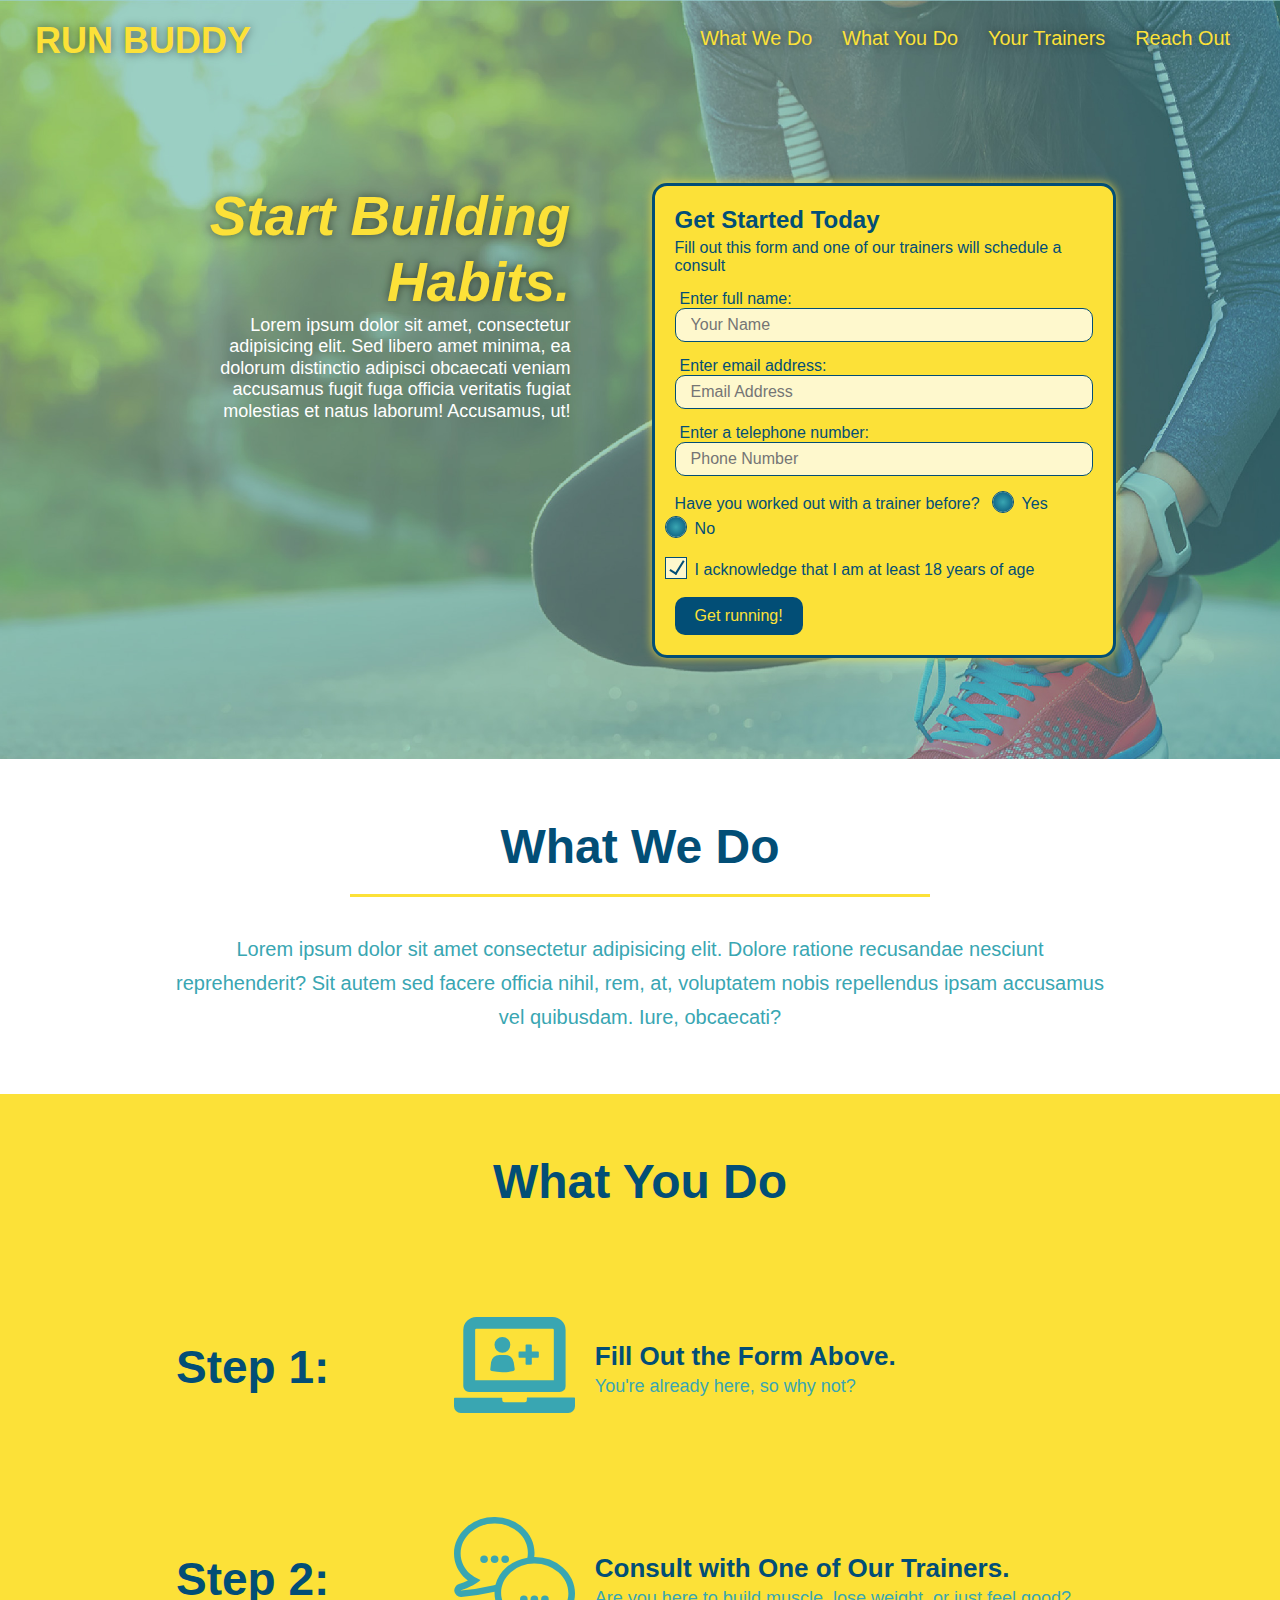
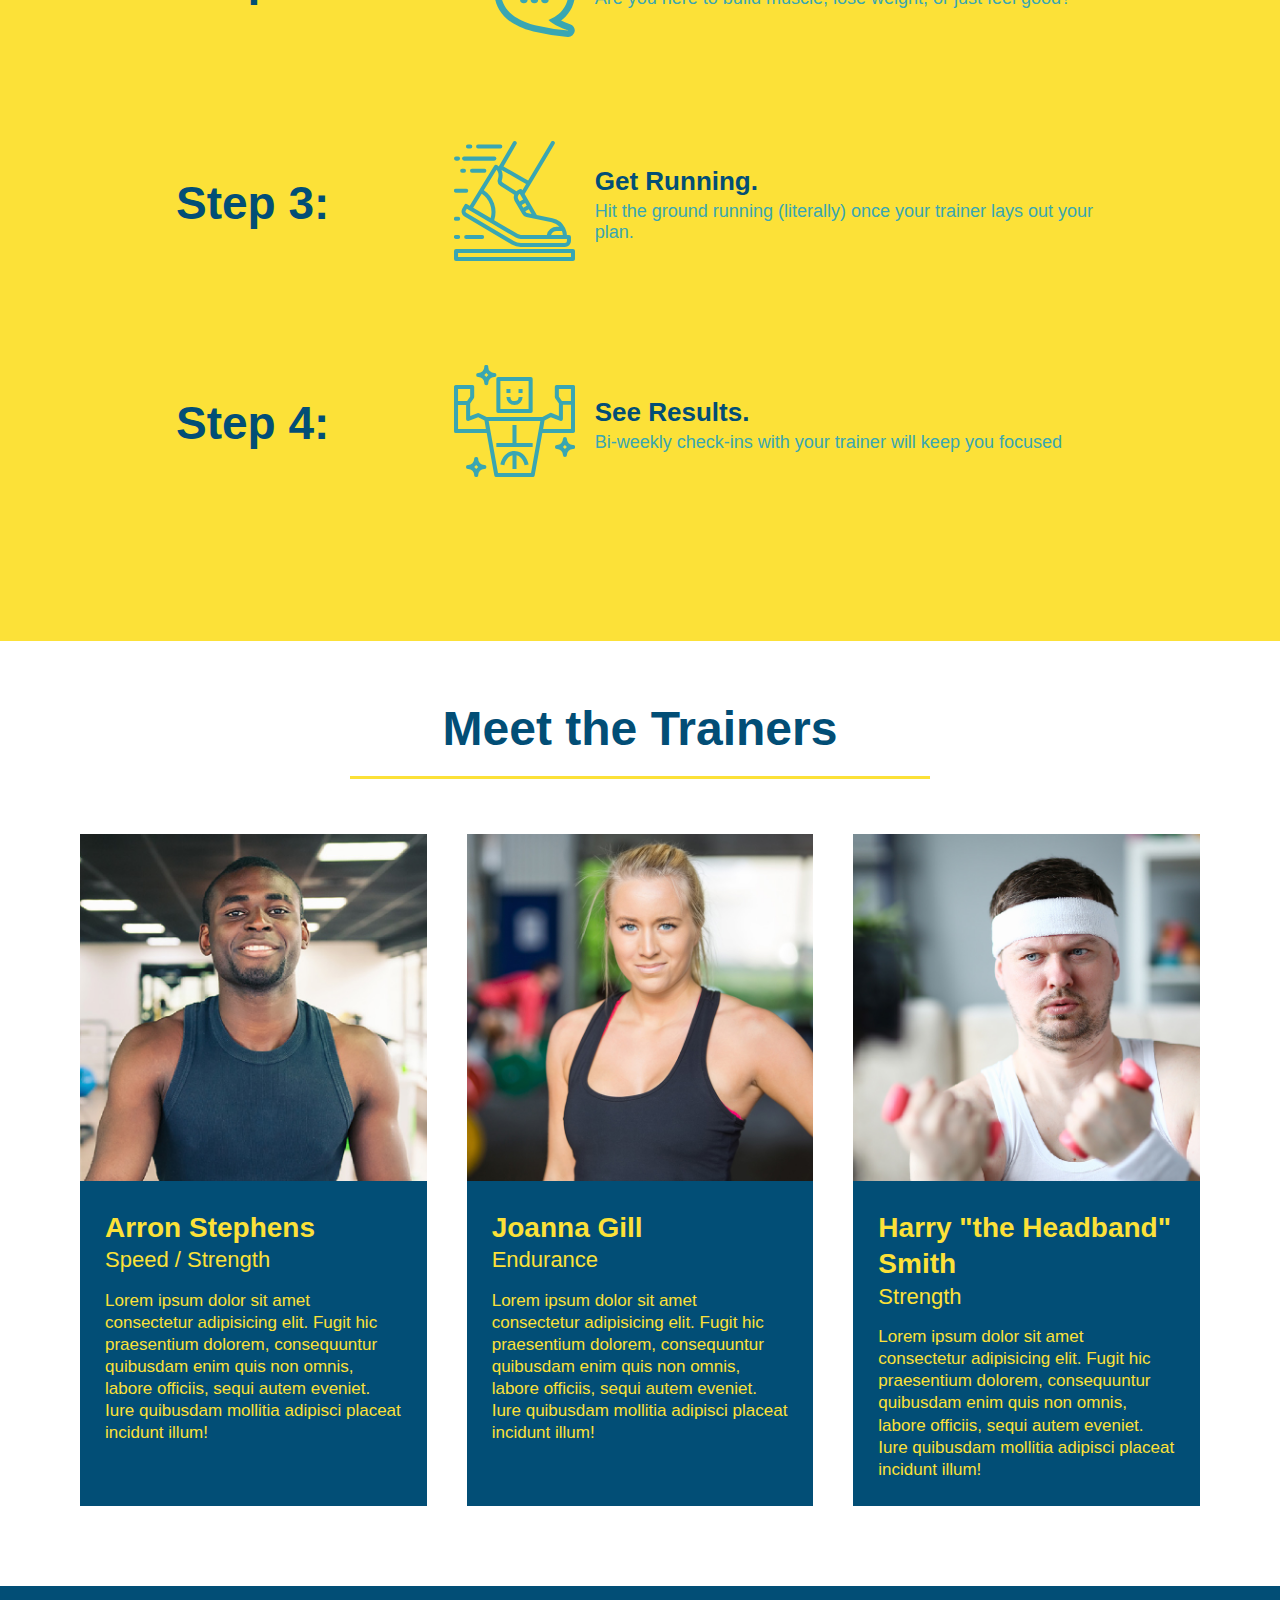
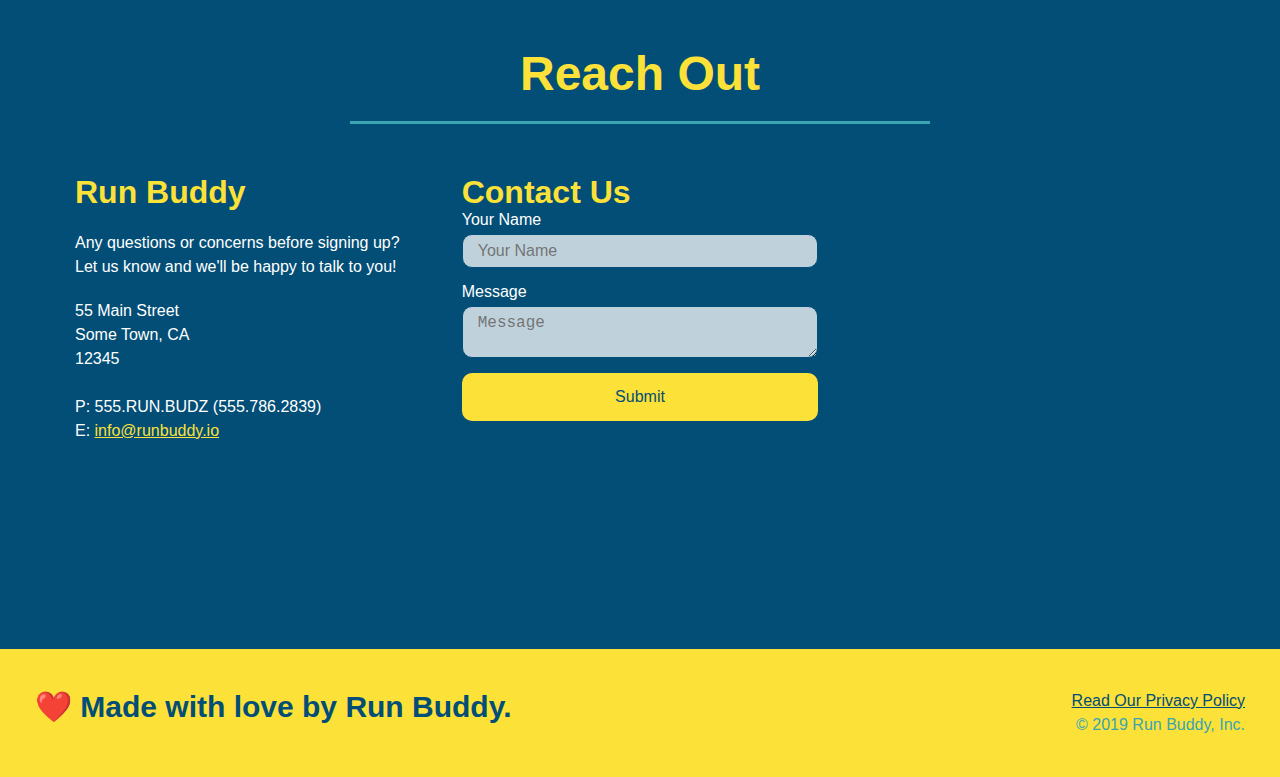
<file: index.html>
<!DOCTYPE html>
<html lang="en">
    <head>
        <meta name="viewport" content="width=device-width, initial-scale=1.0" />
        <meta charset="UTF-8" />
        <title>Run Buddy</title>
        <link rel="stylesheet" href="./assets/css/style.css" />
    </head>
    <body>
        <!-- navigation -->
        <header>
            <h1>
                <a href="/">RUN BUDDY</a>
            </h1>
            <nav>
                <!-- Unordered list element -->
                <ul>
                    <!-- List item element -->
                    <li>
                        <!-- Anchor element -->
                        <a href="./index.html#what-we-do">What We Do</a>
                    </li>
                    <li>
                        <a href="./index.html#what-you-do">What You Do</a>
                    </li>
                    <li>
                        <a href="./index.html#your-trainers">Your Trainers</a>
                    </li>
                    <li>
                        <a href="./index.html#reach-out">Reach Out</a>
                    </li>
                </ul>
            </nav>
        </header>

        <!-- hero/jumbotron -->
        <section class="hero">
            <div class="hero-cta">
                <h2>Start Building Habits.</h2>
                <p>Lorem ipsum dolor sit amet, consectetur adipisicing elit. Sed libero amet minima, ea dolorum distinctio adipisci obcaecati veniam accusamus fugit fuga officia veritatis fugiat molestias et natus laborum! Accusamus, ut!</p>
            </div>
            <div class="hero-form">
                <h3>Get Started Today</h3>
                <p>Fill out this form and one of our trainers will schedule a consult</p>
                
                <form>
                    <label for="name">Enter full name:</label>
                    <input class="form-input" type="text" placeholder="Your Name" name="name" id="name" />
                    
                    <label for="email">Enter email address:</label>
                    <input class="form-input" type="email" placeholder="Email Address" name="email" id="email" />
                   
                    <label for="phone">Enter a telephone number:</label>
                    <input class="form-input" type="tel" placeholder="Phone Number" name="phone" id="phone" />
                    
                    <p>
                        Have you worked out with a trainer before?
                        <span class="radio-wrapper">
                            <input type="radio" name="trainer-confirm" id="trainer-yes" />
                            <label for="trainer-yes">Yes</label>
                        </span>
                        <span class="radio-wrapper">
                            <input type="radio" name="trainer-confirm" id="trainer-no" />
                            <label for="trainer-no">No</label>
                        </span>
                    </p>
                    <p>
                        <span class="checkbox-wrapper">
                            <label for="checkbox">
                            I acknowledge that I am at least 18 years of age
                            </label>
                            <input type="checkbox" name="acknowledge" id="checkbox" />
                        </span>
                    </p>
                    <button type="submit">
                        Get running!
                    </button>
                </form>
            </div> 
        </section>
            

<!-- "what we do" section -->
        <section id="what-we-do" class="intro">
        <div class="flex-row">
            <h2 class="section-title primary-border">What We Do</h2>
        </div>
        <div class="flex-row">
            <p>
                Lorem ipsum dolor sit amet consectetur adipisicing elit. Dolore ratione recusandae nesciunt reprehenderit? Sit autem sed facere officia nihil, rem, at, voluptatem nobis repellendus ipsam accusamus vel quibusdam. Iure, obcaecati?
            </p>
        </div>
        </section>

<!-- "What you do" section -->
        <section id="what-you-do" class="steps">
        <div class="flex-row">
            <h2 class="section-title primary-border">What You Do</h2>
        </div>
    <!-- Step 1 -->
            <div>
                <div class="step">
                <h3>Step 1:</h3>
                <div class="step-info">
                    <div class="step-img">
                        <img src="./assets/images/step-1.svg" alt="" />
                    </div>
                    <div class="step-text">
                        <h4>Fill Out the Form Above.</h4>
                        <p>You're already here, so why not?</p>
                    </div>
                </div>
                </div>
            </div>
    <!-- Step 2 -->
            <div>
                <div class="step">
                    <h3>Step 2:</h3>
                    <div class="step-info">
                        <div class="step-img">
                            <img src="./assets/images/step-2.svg" alt="" />
                        </div>
                        <div class="step-text">         
                            <h4>Consult with One of Our Trainers.</h4>
                            <p>Are you here to build muscle, lose weight, or just feel good?</p>
                        </div>
                    </div>
                </div>
            </div>
    <!-- Step 3 -->
            <div>
                <div class="step">
                    <h3>Step 3:</h3>
                    <div class="step-info">
                        <div class="step-img">
                            <img src="./assets/images/step-3.svg" alt="" />
                        </div>
                        <div class="step-text">
                            <h4>Get Running.</h4>
                            <p>Hit the ground running (literally) once your trainer lays out your plan.</p>
                        </div>
                    </div>
                </div>
             </div>
    <!-- Step 4 -->          
            <div>
                <div class="step">
                    <h3>Step 4:</h3>
                    <div class="step-info">
                        <div class="step-img">
                            <img src="./assets/images/step-4.svg" alt="" />
                        </div>
                        <div class="step-text">
                            <h4>See Results.</h4>
                            <p>Bi-weekly check-ins with your trainer will keep you focused</p>
                        </div>
                    </div>
                </div>
            </div>
        </section>

<!-- "meet the trainers" section -->
        <section id="your-trainers">
        <div class="flex-row">
            <h2 class="section-title primary-border">Meet the Trainers</h2>
        </div>
        <div class="trainers">
        <!-- Trainer 1 -->
            <article class="trainer">
                <img src="./assets/images/trainer-1.jpg" alt="Arron Stephens in his workout clothes, ready to pump iron" />
                <div class="trainer-bio">
                    <h3 class="trainer-name">Arron Stephens</h3>
                    <h4 class="trainer-role">Speed / Strength</h4>
                    <p>
                        Lorem ipsum dolor sit amet consectetur adipisicing elit. Fugit hic praesentium dolorem, consequuntur quibusdam enim quis non omnis, labore officiis, sequi autem eveniet. Iure quibusdam mollitia adipisci placeat incidunt illum!
                    </p>
                </div>
            </article>
        <!-- Trainer 2 -->
            <article class="trainer">
                <img src="./assets/images/trainer-2.jpg" alt="Joanna Gill cooling off after a workout" />
                <div class="trainer-bio">
                    <h3 class="trainer-name">Joanna Gill</h3>
                    <h4 class="trainer-role">Endurance</h4>
                    <p>
                        Lorem ipsum dolor sit amet consectetur adipisicing elit. Fugit hic praesentium dolorem, consequuntur quibusdam enim quis non omnis, labore officiis, sequi autem eveniet. Iure quibusdam mollitia adipisci placeat incidunt illum!
                    </p>
                </div>
            </article>
        <!-- Trainer 3 -->
            <article class="trainer">
                <img src="./assets/images/trainer-3.jpg" alt="Harry Smith wearing a headband and lifting comically small pink weights" />
                <div class="trainer-bio">
                    <h3 class="trainer-name">Harry "the Headband" Smith</h3>
                    <h4 class="trainer-role">Strength</h4>
                    <p>
                        Lorem ipsum dolor sit amet consectetur adipisicing elit. Fugit hic praesentium dolorem, consequuntur quibusdam enim quis non omnis, labore officiis, sequi autem eveniet. Iure quibusdam mollitia adipisci placeat incidunt illum!
                    </p>
                </div>
            </article>
        </div>
        </section>
<!-- Reach Out Section -->
        <section id="reach-out" class="contact">
        <div class="flex-row">
            <h2 class="section-title secondary-border">Reach Out</h2>
        </div>
        <div class="contact-info">
            <div>
                <h3>Run Buddy</h3>
                    <p>Any questions or concerns before signing up?
                    <br />
                    Let us know and we'll be happy to talk to you! <br />
                    </p>
                <address>
                    55 Main Street <br />
                    Some Town, CA <br />
                    12345 <br /><br />
                    P: 555.RUN.BUDZ (555.786.2839)<br />
                    E: <a href="mailto:infor@runbuddy.io">info@runbuddy.io</a>
                </address>
            </div>
            <div class="contact-form">
                <h3>Contact Us</h3>
                <form>
                    <label for="contact-name">Your Name</label>
                    <input type="text" id="contact-name" placeholder="Your Name" />

                    <label for="contact-message">Message</label>
                    <textarea id="contact-message" placeholder="Message"></textarea>

                    <button type="submit">Submit</button>
                </form>
            </div>
    
            <iframe src="https://www.google.com/maps/embed?pb=!1m14!1m12!1m3!1d25781.170027688255!2d-86.7237888!3d36.126475049999996!2m3!1f0!2f0!3f0!3m2!1i1024!2i768!4f13.1!5e0!3m2!1sen!2sus!4v1618589484474!5m2!1sen!2sus"
                width="400" height="400" style="border:0;" allowfullscreen="" loading="lazy">
            </iframe>   
            
        </div>
        </section>

        <!-- footer -->
        <footer>
            <h2>❤️ Made with love by Run Buddy.</h2>
            <div>
                <a href="./privacy-policy.html">Read Our Privacy Policy</a><br/>
                &copy; 2019 Run Buddy, Inc.
            </div>
        </footer>
    </body>
</html>
</file>
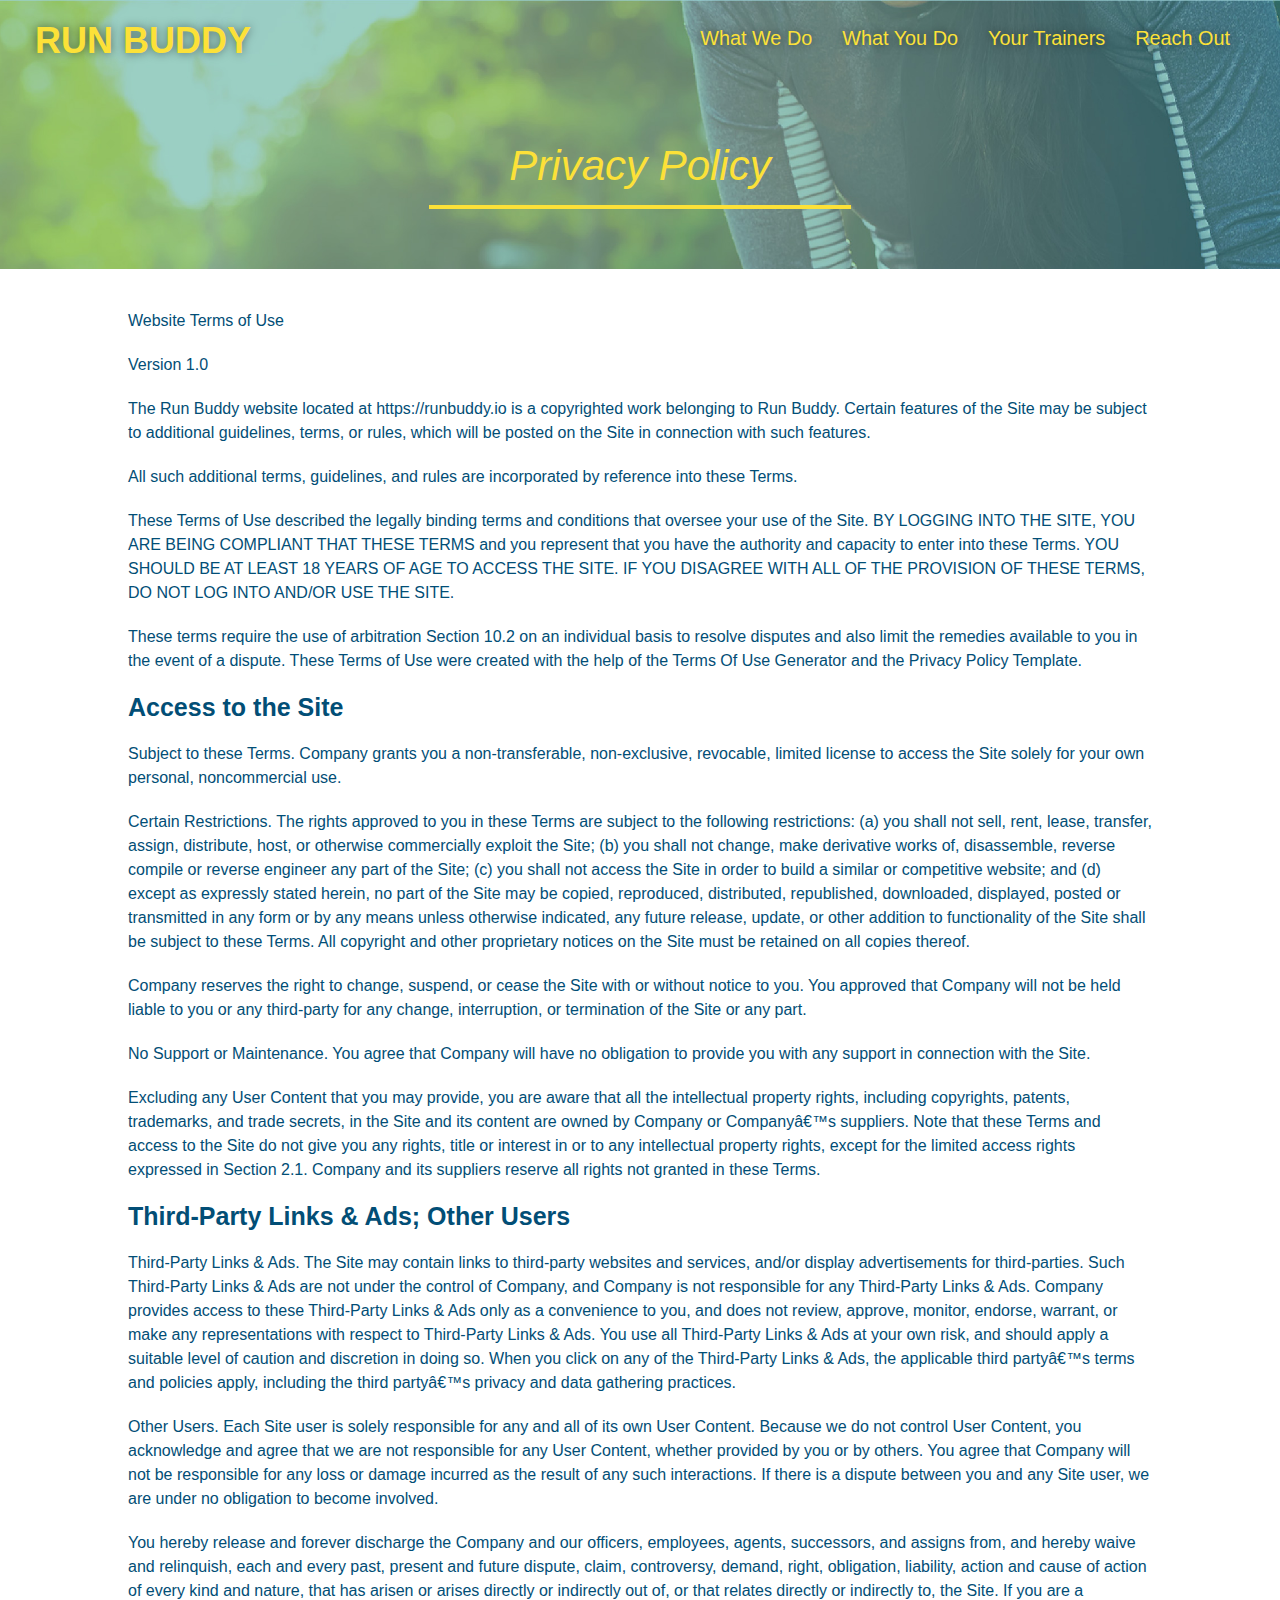
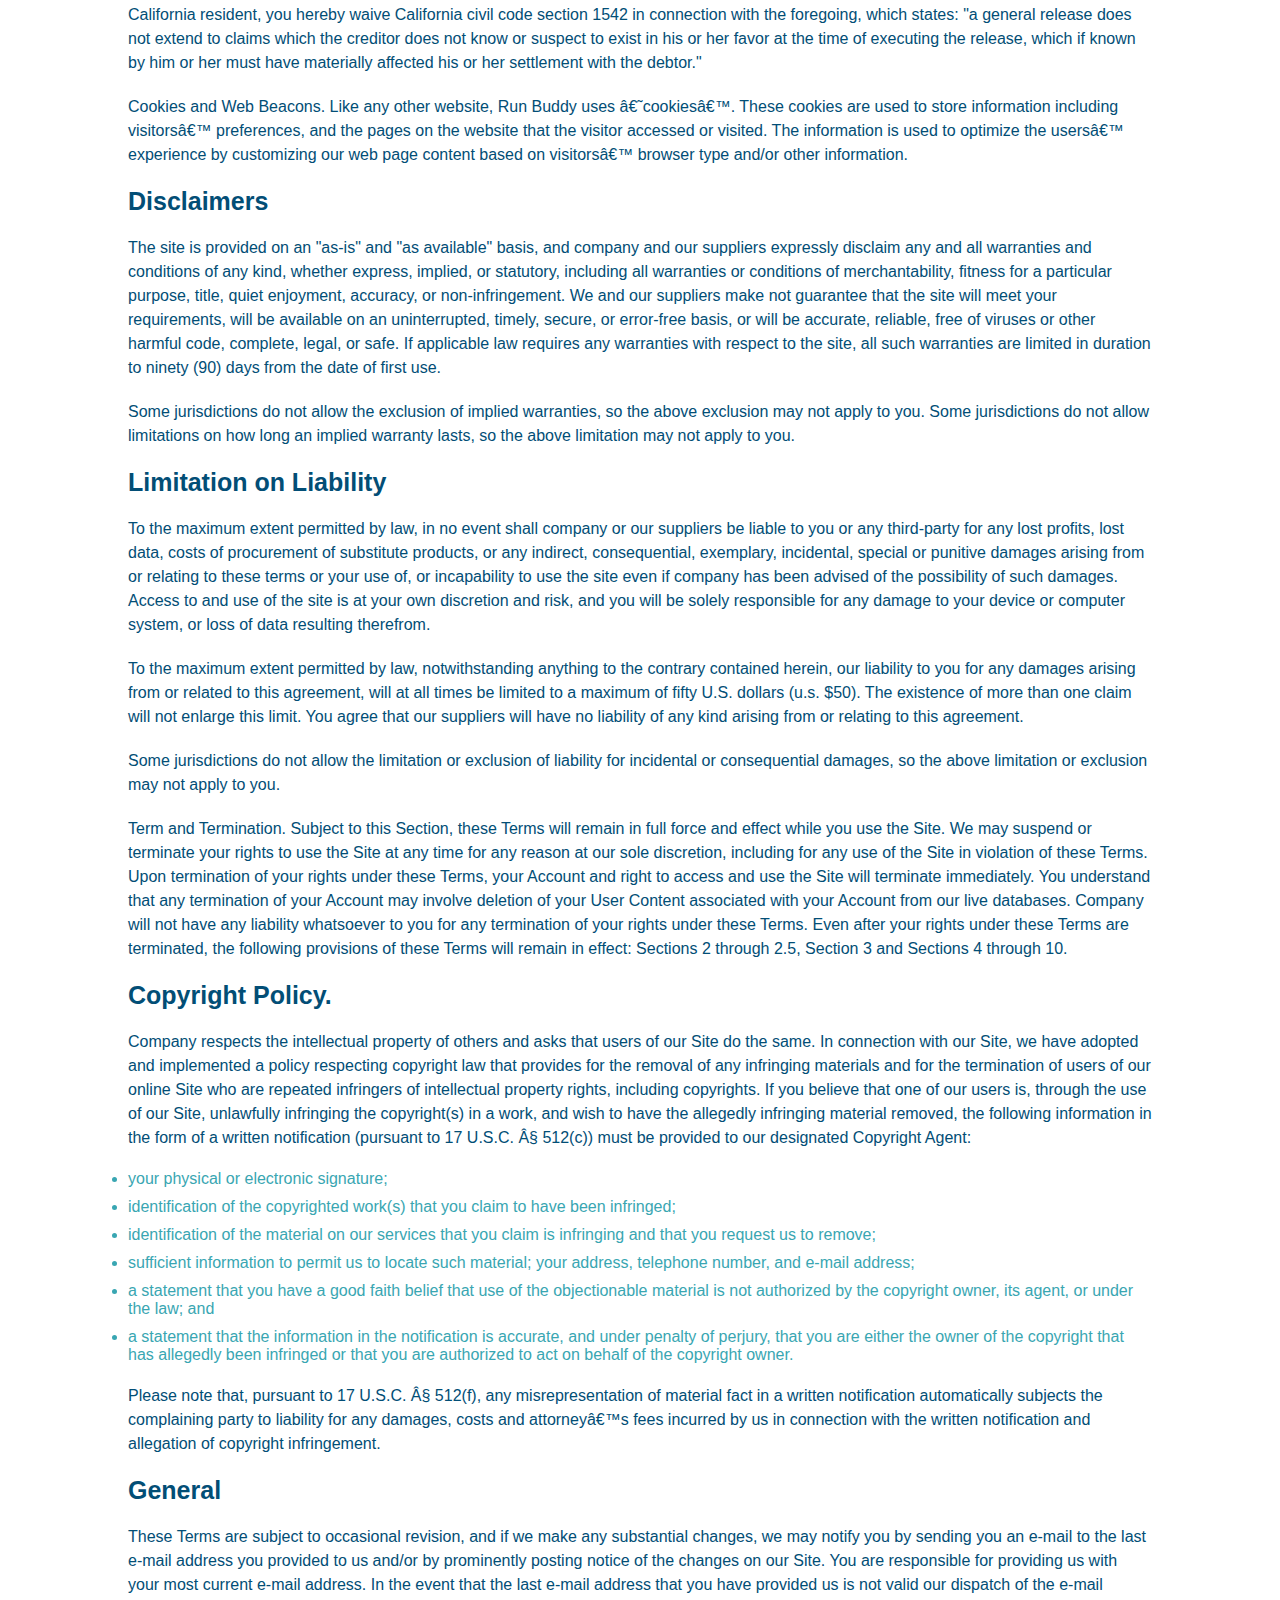
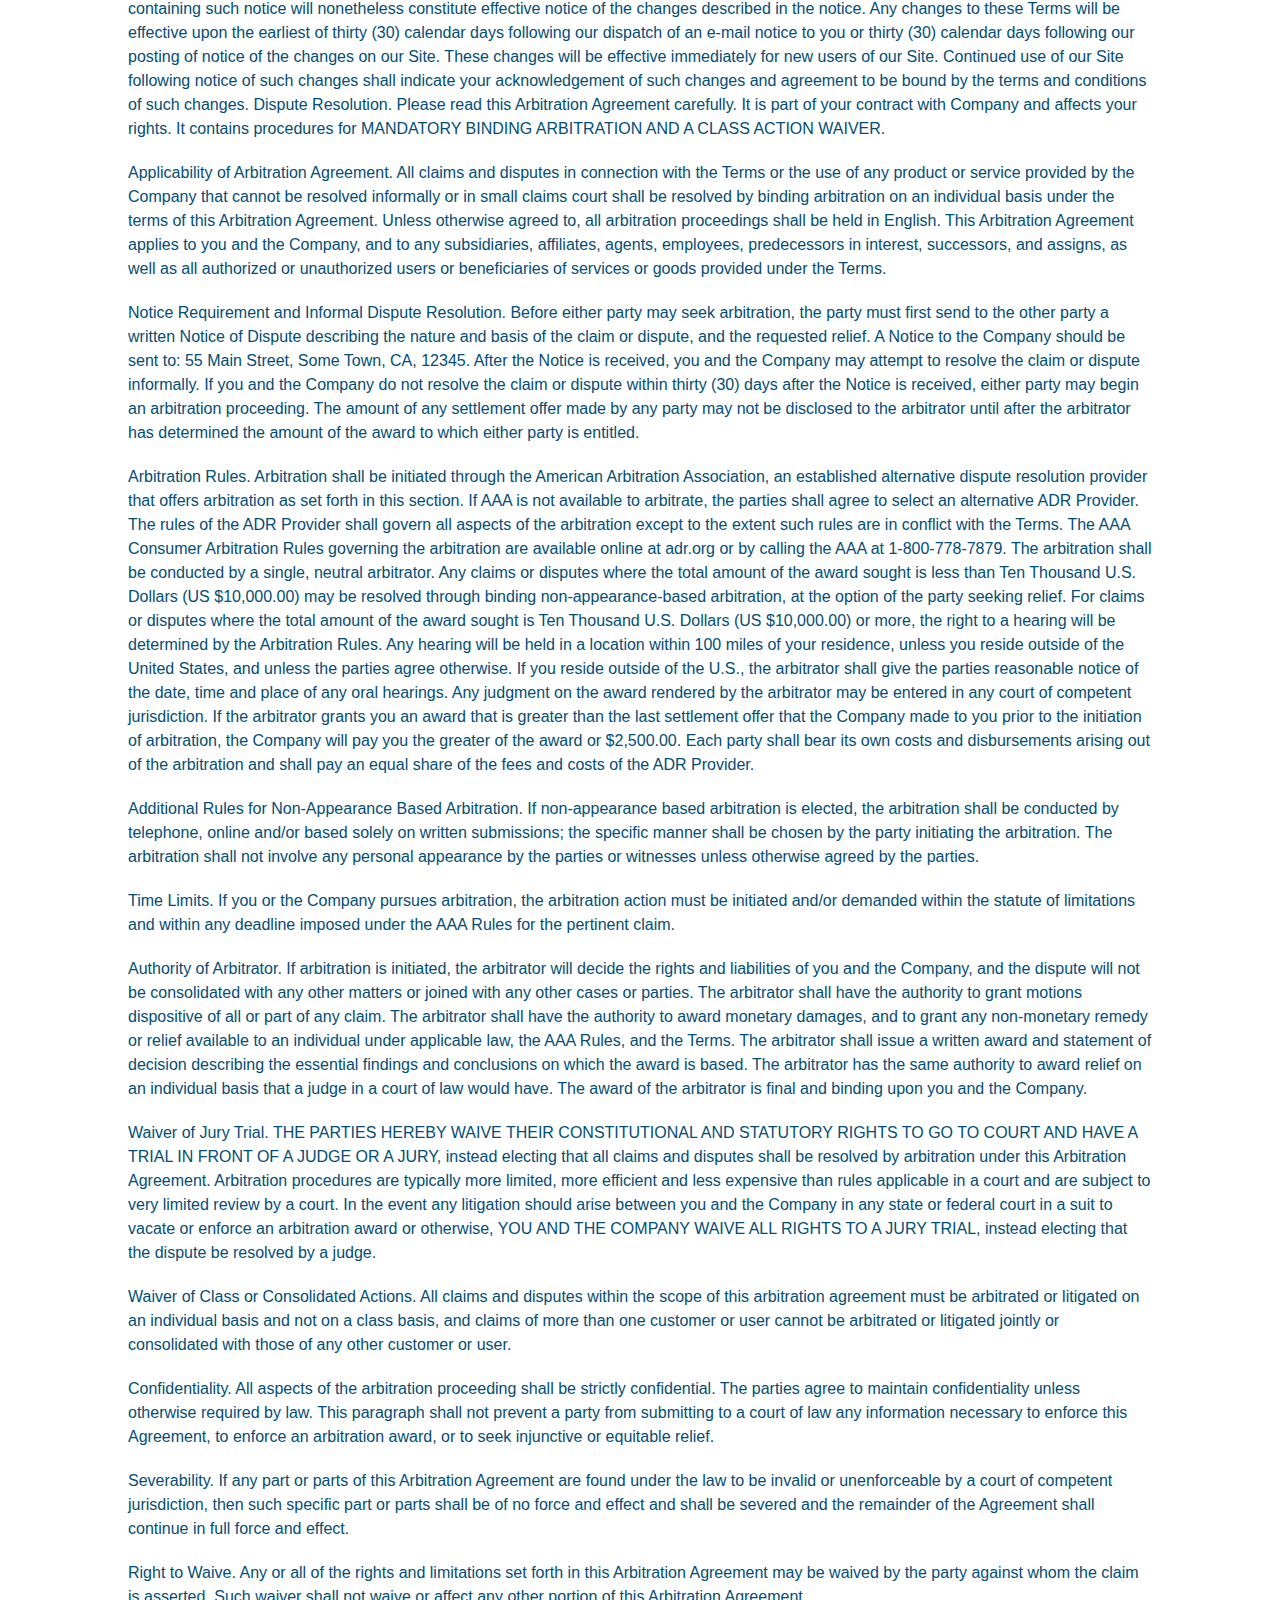
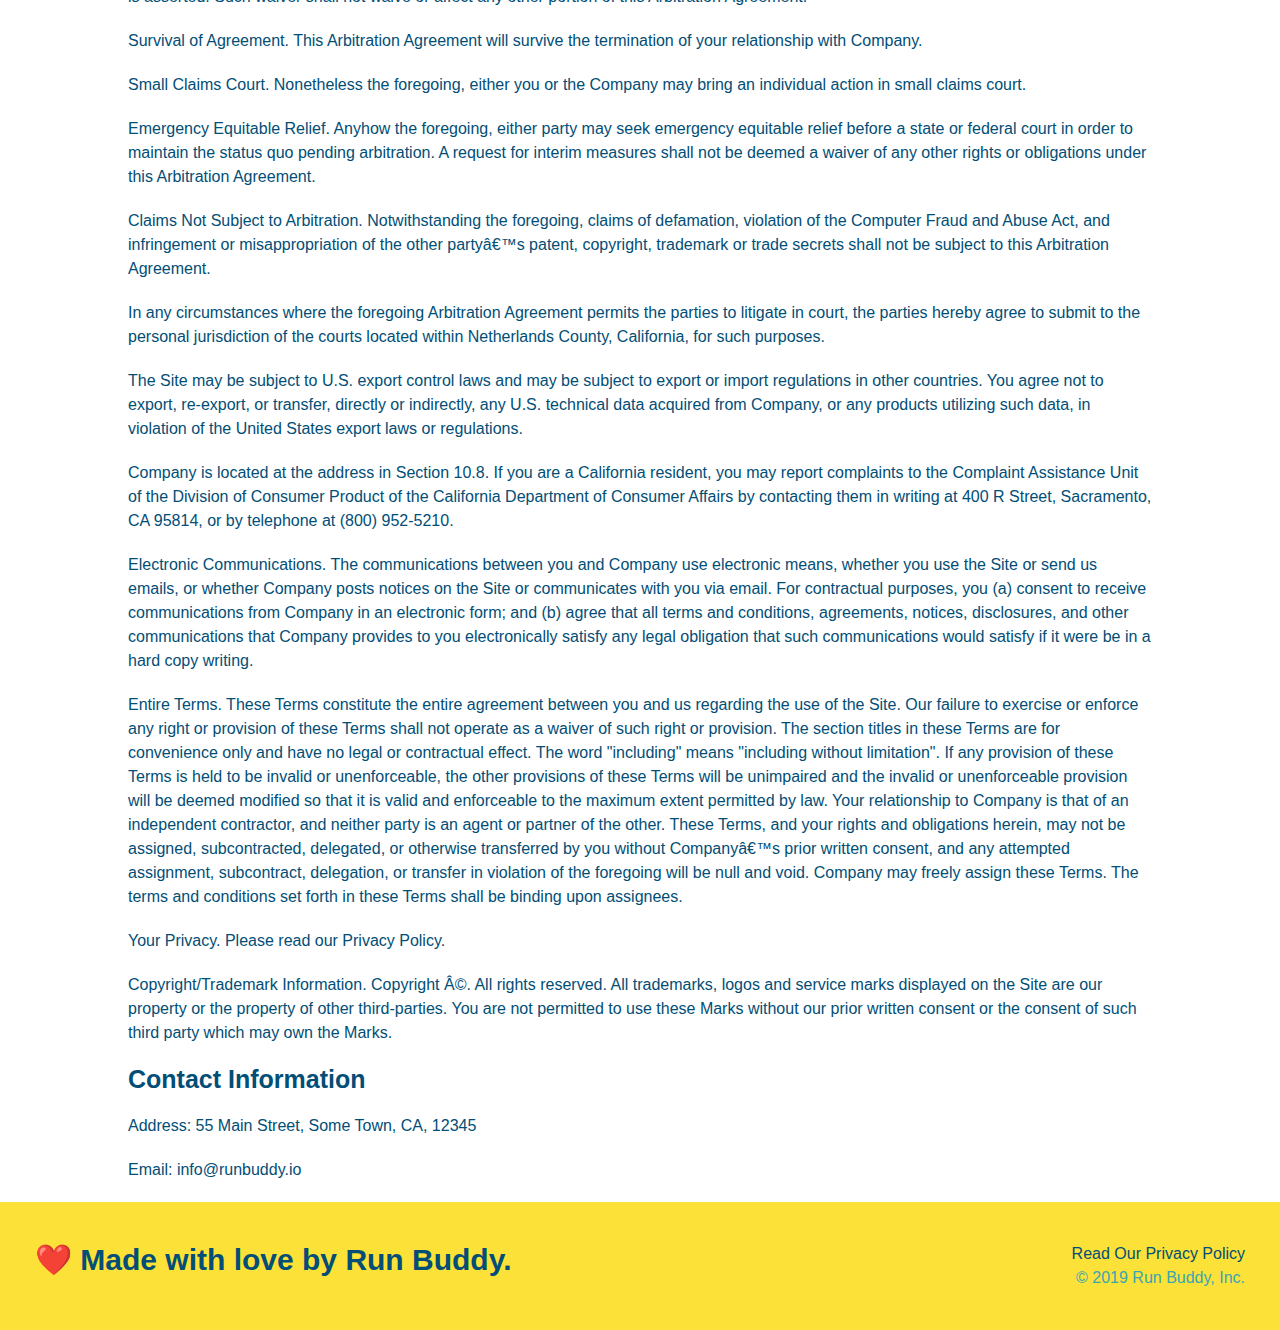
<file: privacy-policy.html>
<!DOCTYPE html>
<html lang="en">
    <head>
        <meta name="viewport" content="width=device-width, initial-scale=1.0" />
        <meta charset="UTF-8" />
        <title>Privacy Policy - Run Buddy</title>
        <link rel="stylesheet" href="./assets/css/style.css">
        <link rel="stylesheet" href="assets/css/secondary-styles.css">
    </head>
    <body>
        <header>
            <h1>
                <a href="/">RUN BUDDY</a>
            </h1>
            <nav>
                <!-- Unordered list element -->
                <ul>
                    <!-- List item element -->
                    <li>
                        <!-- Anchor element -->
                        <a href="./index.html#what-we-do">What We Do</a>
                    </li>
                    <li>
                        <a href="./index.html#what-you-do">What You Do</a>
                    </li>
                    <li>
                        <a href="./index.html#your-trainers">Your Trainers</a>
                    </li>
                    <li>
                        <a href="./index.html#reach-out">Reach Out</a>
                    </li>
                </ul>
            </nav>
        </header>
        <section class="hero hero-secondary">
            <h2 class="page-title">
                Privacy Policy
            </h2>
        </section>
        <article class="secondary-content">
            <p>
                Website Terms of Use
              </p>
        
              <p>
                Version 1.0
              </p>
        
              <p>
                The Run Buddy website located at https://runbuddy.io is a copyrighted work belonging to Run Buddy. Certain
                features of the Site may be subject to additional guidelines, terms, or rules, which will be posted on the Site
                in connection with such features.
              </p>
        
              <p>
                All such additional terms, guidelines, and rules are incorporated by reference into these Terms.
              </p>
        
              <p>
                These Terms of Use described the legally binding terms and conditions that oversee your use of the Site. BY
                LOGGING INTO THE SITE, YOU ARE BEING COMPLIANT THAT THESE TERMS and you represent that you have the authority
                and capacity to enter into these Terms. YOU SHOULD BE AT LEAST 18 YEARS OF AGE TO ACCESS THE SITE. IF YOU
                DISAGREE WITH ALL OF THE PROVISION OF THESE TERMS, DO NOT LOG INTO AND/OR USE THE SITE.
              </p>
        
              <p>
                These terms require the use of arbitration Section 10.2 on an individual basis to resolve disputes and also
                limit the remedies available to you in the event of a dispute. These Terms of Use were created with the help of
                the Terms Of Use Generator and the Privacy Policy Template.
              </p>
        
              <h3>
                Access to the Site
              </h3>
        
              <p>
                Subject to these Terms. Company grants you a non-transferable, non-exclusive, revocable, limited license to
                access the Site solely for your own personal, noncommercial use.
              </p>
        
              <p>
                Certain Restrictions. The rights approved to you in these Terms are subject to the following restrictions: (a)
                you shall not sell, rent, lease, transfer, assign, distribute, host, or otherwise commercially exploit the Site;
                (b) you shall not change, make derivative works of, disassemble, reverse compile or reverse engineer any part of
                the Site; (c) you shall not access the Site in order to build a similar or competitive website; and (d) except
                as expressly stated herein, no part of the Site may be copied, reproduced, distributed, republished, downloaded,
                displayed, posted or transmitted in any form or by any means unless otherwise indicated, any future release,
                update, or other addition to functionality of the Site shall be subject to these Terms. All copyright and other
                proprietary notices on the Site must be retained on all copies thereof.
              </p>
        
              <p>
                Company reserves the right to change, suspend, or cease the Site with or without notice to you. You approved
                that Company will not be held liable to you or any third-party for any change, interruption, or termination of
                the Site or any part.
              </p>
        
              <p>
                No Support or Maintenance. You agree that Company will have no obligation to provide you with any support in
                connection with the Site.
              </p>
        
              <p>
                Excluding any User Content that you may provide, you are aware that all the intellectual property rights,
                including copyrights, patents, trademarks, and trade secrets, in the Site and its content are owned by Company
                or Companyâ€™s suppliers. Note that these Terms and access to the Site do not give you any rights, title or
                interest in or to any intellectual property rights, except for the limited access rights expressed in Section
                2.1. Company and its suppliers reserve all rights not granted in these Terms.
              </p>
        
              <h3>
                Third-Party Links & Ads; Other Users
              </h3>
        
              <p>
                Third-Party Links & Ads. The Site may contain links to third-party websites and services, and/or display
                advertisements for third-parties. Such Third-Party Links & Ads are not under the control of Company, and Company
                is not responsible for any Third-Party Links & Ads. Company provides access to these Third-Party Links & Ads
                only as a convenience to you, and does not review, approve, monitor, endorse, warrant, or make any
                representations with respect to Third-Party Links & Ads. You use all Third-Party Links & Ads at your own risk,
                and should apply a suitable level of caution and discretion in doing so. When you click on any of the
                Third-Party Links & Ads, the applicable third partyâ€™s terms and policies apply, including the third partyâ€™s
                privacy and data gathering practices.
              </p>
        
              <p>
                Other Users. Each Site user is solely responsible for any and all of its own User Content. Because we do not
                control User Content, you acknowledge and agree that we are not responsible for any User Content, whether
                provided by you or by others. You agree that Company will not be responsible for any loss or damage incurred as
                the result of any such interactions. If there is a dispute between you and any Site user, we are under no
                obligation to become involved.
              </p>
        
              <p>
                You hereby release and forever discharge the Company and our officers, employees, agents, successors, and
                assigns from, and hereby waive and relinquish, each and every past, present and future dispute, claim,
                controversy, demand, right, obligation, liability, action and cause of action of every kind and nature, that has
                arisen or arises directly or indirectly out of, or that relates directly or indirectly to, the Site. If you are
                a California resident, you hereby waive California civil code section 1542 in connection with the foregoing,
                which states: "a general release does not extend to claims which the creditor does not know or suspect to exist
                in his or her favor at the time of executing the release, which if known by him or her must have materially
                affected his or her settlement with the debtor."
              </p>
        
              <p>
                Cookies and Web Beacons. Like any other website, Run Buddy uses â€˜cookiesâ€™. These cookies are used to store
                information including visitorsâ€™ preferences, and the pages on the website that the visitor accessed or visited.
                The information is used to optimize the usersâ€™ experience by customizing our web page content based on visitorsâ€™
                browser type and/or other information.
              </p>
        
              <h3>
                Disclaimers
              </h3>
        
              <p>
                The site is provided on an "as-is" and "as available" basis, and company and our suppliers expressly disclaim
                any and all warranties and conditions of any kind, whether express, implied, or statutory, including all
                warranties or conditions of merchantability, fitness for a particular purpose, title, quiet enjoyment, accuracy,
                or non-infringement. We and our suppliers make not guarantee that the site will meet your requirements, will be
                available on an uninterrupted, timely, secure, or error-free basis, or will be accurate, reliable, free of
                viruses or other harmful code, complete, legal, or safe. If applicable law requires any warranties with respect
                to the site, all such warranties are limited in duration to ninety (90) days from the date of first use.
              </p>
        
              <p>
                Some jurisdictions do not allow the exclusion of implied warranties, so the above exclusion may not apply to
                you. Some jurisdictions do not allow limitations on how long an implied warranty lasts, so the above limitation
                may not apply to you.
              </p>
        
              <h3>
                Limitation on Liability
              </h3>
        
              <p>
                To the maximum extent permitted by law, in no event shall company or our suppliers be liable to you or any
                third-party for any lost profits, lost data, costs of procurement of substitute products, or any indirect,
                consequential, exemplary, incidental, special or punitive damages arising from or relating to these terms or
                your use of, or incapability to use the site even if company has been advised of the possibility of such
                damages. Access to and use of the site is at your own discretion and risk, and you will be solely responsible
                for any damage to your device or computer system, or loss of data resulting therefrom.
              </p>
        
              <p>
                To the maximum extent permitted by law, notwithstanding anything to the contrary contained herein, our liability
                to you for any damages arising from or related to this agreement, will at all times be limited to a maximum of
                fifty U.S. dollars (u.s. $50). The existence of more than one claim will not enlarge this limit. You agree that
                our suppliers will have no liability of any kind arising from or relating to this agreement.
              </p>
        
              <p>
                Some jurisdictions do not allow the limitation or exclusion of liability for incidental or consequential
                damages, so the above limitation or exclusion may not apply to you.
              </p>
        
              <p>
                Term and Termination. Subject to this Section, these Terms will remain in full force and effect while you use
                the Site. We may suspend or terminate your rights to use the Site at any time for any reason at our sole
                discretion, including for any use of the Site in violation of these Terms. Upon termination of your rights under
                these Terms, your Account and right to access and use the Site will terminate immediately. You understand that
                any termination of your Account may involve deletion of your User Content associated with your Account from our
                live databases. Company will not have any liability whatsoever to you for any termination of your rights under
                these Terms. Even after your rights under these Terms are terminated, the following provisions of these Terms
                will remain in effect: Sections 2 through 2.5, Section 3 and Sections 4 through 10.
              </p>
        
              <h3>
                Copyright Policy.
              </h3>
        
              <p>
                Company respects the intellectual property of others and asks that users of our Site do the same. In connection
                with our Site, we have adopted and implemented a policy respecting copyright law that provides for the removal
                of any infringing materials and for the termination of users of our online Site who are repeated infringers of
                intellectual property rights, including copyrights. If you believe that one of our users is, through the use of
                our Site, unlawfully infringing the copyright(s) in a work, and wish to have the allegedly infringing material
                removed, the following information in the form of a written notification (pursuant to 17 U.S.C. Â§ 512(c)) must
                be provided to our designated Copyright Agent:
              </p>
        
              <ul>
                <li>
                  your physical or electronic signature;
                </li>
                <li>
                  identification of the copyrighted work(s) that you claim to have been infringed;
                </li>
                <li>
                  identification of the material on our services that you claim is infringing and that you request us to remove;
                </li>
                <li>
                  sufficient information to permit us to locate such material; your address, telephone number, and e-mail
                  address;
                </li>
                <li>
                  a statement that you have a good faith belief that use of the objectionable material is not authorized by the
                  copyright owner, its agent, or under the law; and
                </li>
                <li>
                  a statement that the information in the notification is accurate, and under penalty of perjury, that you are
                  either the owner of the copyright that has allegedly been infringed or that you are authorized to act on
                  behalf of the copyright owner.
                </li>
              </ul>
        
              <p>
                Please note that, pursuant to 17 U.S.C. Â§ 512(f), any misrepresentation of material fact in a written
                notification automatically subjects the complaining party to liability for any damages, costs and attorneyâ€™s
                fees incurred by us in connection with the written notification and allegation of copyright infringement.
              </p>
        
              <h3>
                General
              </h3>
        
              <p>
                These Terms are subject to occasional revision, and if we make any substantial changes, we may notify you by
                sending you an e-mail to the last e-mail address you provided to us and/or by prominently posting notice of the
                changes on our Site. You are responsible for providing us with your most current e-mail address. In the event
                that the last e-mail address that you have provided us is not valid our dispatch of the e-mail containing such
                notice will nonetheless constitute effective notice of the changes described in the notice. Any changes to these
                Terms will be effective upon the earliest of thirty (30) calendar days following our dispatch of an e-mail
                notice to you or thirty (30) calendar days following our posting of notice of the changes on our Site. These
                changes will be effective immediately for new users of our Site. Continued use of our Site following notice of
                such changes shall indicate your acknowledgement of such changes and agreement to be bound by the terms and
                conditions of such changes. Dispute Resolution. Please read this Arbitration Agreement carefully. It is part of
                your contract with Company and affects your rights. It contains procedures for MANDATORY BINDING ARBITRATION AND
                A CLASS ACTION WAIVER.
              </p>
        
              <p>
                Applicability of Arbitration Agreement. All claims and disputes in connection with the Terms or the use of any
                product or service provided by the Company that cannot be resolved informally or in small claims court shall be
                resolved by binding arbitration on an individual basis under the terms of this Arbitration Agreement. Unless
                otherwise agreed to, all arbitration proceedings shall be held in English. This Arbitration Agreement applies to
                you and the Company, and to any subsidiaries, affiliates, agents, employees, predecessors in interest,
                successors, and assigns, as well as all authorized or unauthorized users or beneficiaries of services or goods
                provided under the Terms.
              </p>
        
              <p>
                Notice Requirement and Informal Dispute Resolution. Before either party may seek arbitration, the party must
                first send to the other party a written Notice of Dispute describing the nature and basis of the claim or
                dispute, and the requested relief. A Notice to the Company should be sent to: 55 Main Street, Some Town, CA,
                12345. After the Notice is received, you and the Company may attempt to resolve the claim or dispute informally.
                If you and the Company do not resolve the claim or dispute within thirty (30) days after the Notice is received,
                either party may begin an arbitration proceeding. The amount of any settlement offer made by any party may not
                be disclosed to the arbitrator until after the arbitrator has determined the amount of the award to which either
                party is entitled.
              </p>
        
              <p>
                Arbitration Rules. Arbitration shall be initiated through the American Arbitration Association, an established
                alternative dispute resolution provider that offers arbitration as set forth in this section. If AAA is not
                available to arbitrate, the parties shall agree to select an alternative ADR Provider. The rules of the ADR
                Provider shall govern all aspects of the arbitration except to the extent such rules are in conflict with the
                Terms. The AAA Consumer Arbitration Rules governing the arbitration are available online at adr.org or by
                calling the AAA at 1-800-778-7879. The arbitration shall be conducted by a single, neutral arbitrator. Any
                claims or disputes where the total amount of the award sought is less than Ten Thousand U.S. Dollars (US
                $10,000.00) may be resolved through binding non-appearance-based arbitration, at the option of the party seeking
                relief. For claims or disputes where the total amount of the award sought is Ten Thousand U.S. Dollars (US
                $10,000.00) or more, the right to a hearing will be determined by the Arbitration Rules. Any hearing will be
                held in a location within 100 miles of your residence, unless you reside outside of the United States, and
                unless the parties agree otherwise. If you reside outside of the U.S., the arbitrator shall give the parties
                reasonable notice of the date, time and place of any oral hearings. Any judgment on the award rendered by the
                arbitrator may be entered in any court of competent jurisdiction. If the arbitrator grants you an award that is
                greater than the last settlement offer that the Company made to you prior to the initiation of arbitration, the
                Company will pay you the greater of the award or $2,500.00. Each party shall bear its own costs and
                disbursements arising out of the arbitration and shall pay an equal share of the fees and costs of the ADR
                Provider.
              </p>
        
              <p>
                Additional Rules for Non-Appearance Based Arbitration. If non-appearance based arbitration is elected, the
                arbitration shall be conducted by telephone, online and/or based solely on written submissions; the specific
                manner shall be chosen by the party initiating the arbitration. The arbitration shall not involve any personal
                appearance by the parties or witnesses unless otherwise agreed by the parties.
              </p>
        
              <p>
                Time Limits. If you or the Company pursues arbitration, the arbitration action must be initiated and/or demanded
                within the statute of limitations and within any deadline imposed under the AAA Rules for the pertinent claim.
              </p>
        
              <p>
                Authority of Arbitrator. If arbitration is initiated, the arbitrator will decide the rights and liabilities of
                you and the Company, and the dispute will not be consolidated with any other matters or joined with any other
                cases or parties. The arbitrator shall have the authority to grant motions dispositive of all or part of any
                claim. The arbitrator shall have the authority to award monetary damages, and to grant any non-monetary remedy
                or relief available to an individual under applicable law, the AAA Rules, and the Terms. The arbitrator shall
                issue a written award and statement of decision describing the essential findings and conclusions on which the
                award is based. The arbitrator has the same authority to award relief on an individual basis that a judge in a
                court of law would have. The award of the arbitrator is final and binding upon you and the Company.
              </p>
        
              <p>
                Waiver of Jury Trial. THE PARTIES HEREBY WAIVE THEIR CONSTITUTIONAL AND STATUTORY RIGHTS TO GO TO COURT AND HAVE
                A TRIAL IN FRONT OF A JUDGE OR A JURY, instead electing that all claims and disputes shall be resolved by
                arbitration under this Arbitration Agreement. Arbitration procedures are typically more limited, more efficient
                and less expensive than rules applicable in a court and are subject to very limited review by a court. In the
                event any litigation should arise between you and the Company in any state or federal court in a suit to vacate
                or enforce an arbitration award or otherwise, YOU AND THE COMPANY WAIVE ALL RIGHTS TO A JURY TRIAL, instead
                electing that the dispute be resolved by a judge.
              </p>
        
              <p>
                Waiver of Class or Consolidated Actions. All claims and disputes within the scope of this arbitration agreement
                must be arbitrated or litigated on an individual basis and not on a class basis, and claims of more than one
                customer or user cannot be arbitrated or litigated jointly or consolidated with those of any other customer or
                user.
              </p>
        
              <p>
                Confidentiality. All aspects of the arbitration proceeding shall be strictly confidential. The parties agree to
                maintain confidentiality unless otherwise required by law. This paragraph shall not prevent a party from
                submitting to a court of law any information necessary to enforce this Agreement, to enforce an arbitration
                award, or to seek injunctive or equitable relief.
              </p>
        
              <p>
                Severability. If any part or parts of this Arbitration Agreement are found under the law to be invalid or
                unenforceable by a court of competent jurisdiction, then such specific part or parts shall be of no force and
                effect and shall be severed and the remainder of the Agreement shall continue in full force and effect.
              </p>
        
              <p>
                Right to Waive. Any or all of the rights and limitations set forth in this Arbitration Agreement may be waived
                by the party against whom the claim is asserted. Such waiver shall not waive or affect any other portion of this
                Arbitration Agreement.
              </p>
        
              <p>
                Survival of Agreement. This Arbitration Agreement will survive the termination of your relationship with
                Company.
              </p>
        
              <p>
                Small Claims Court. Nonetheless the foregoing, either you or the Company may bring an individual action in small
                claims court.
              </p>
        
              <p>
                Emergency Equitable Relief. Anyhow the foregoing, either party may seek emergency equitable relief before a
                state or federal court in order to maintain the status quo pending arbitration. A request for interim measures
                shall not be deemed a waiver of any other rights or obligations under this Arbitration Agreement.
              </p>
        
              <p>
                Claims Not Subject to Arbitration. Notwithstanding the foregoing, claims of defamation, violation of the
                Computer Fraud and Abuse Act, and infringement or misappropriation of the other partyâ€™s patent, copyright,
                trademark or trade secrets shall not be subject to this Arbitration Agreement.
              </p>
        
              <p>
                In any circumstances where the foregoing Arbitration Agreement permits the parties to litigate in court, the
                parties hereby agree to submit to the personal jurisdiction of the courts located within Netherlands County,
                California, for such purposes.
              </p>
        
              <p>
                The Site may be subject to U.S. export control laws and may be subject to export or import regulations in other
                countries. You agree not to export, re-export, or transfer, directly or indirectly, any U.S. technical data
                acquired from Company, or any products utilizing such data, in violation of the United States export laws or
                regulations.
              </p>
        
              <p>
                Company is located at the address in Section 10.8. If you are a California resident, you may report complaints
                to the Complaint Assistance Unit of the Division of Consumer Product of the California Department of Consumer
                Affairs by contacting them in writing at 400 R Street, Sacramento, CA 95814, or by telephone at (800) 952-5210.
              </p>
        
              <p>
                Electronic Communications. The communications between you and Company use electronic means, whether you use the
                Site or send us emails, or whether Company posts notices on the Site or communicates with you via email. For
                contractual purposes, you (a) consent to receive communications from Company in an electronic form; and (b)
                agree that all terms and conditions, agreements, notices, disclosures, and other communications that Company
                provides to you electronically satisfy any legal obligation that such communications would satisfy if it were be
                in a hard copy writing.
              </p>
        
              <p>
                Entire Terms. These Terms constitute the entire agreement between you and us regarding the use of the Site. Our
                failure to exercise or enforce any right or provision of these Terms shall not operate as a waiver of such right
                or provision. The section titles in these Terms are for convenience only and have no legal or contractual
                effect. The word "including" means "including without limitation". If any provision of these Terms is held to be
                invalid or unenforceable, the other provisions of these Terms will be unimpaired and the invalid or
                unenforceable provision will be deemed modified so that it is valid and enforceable to the maximum extent
                permitted by law. Your relationship to Company is that of an independent contractor, and neither party is an
                agent or partner of the other. These Terms, and your rights and obligations herein, may not be assigned,
                subcontracted, delegated, or otherwise transferred by you without Companyâ€™s prior written consent, and any
                attempted assignment, subcontract, delegation, or transfer in violation of the foregoing will be null and void.
                Company may freely assign these Terms. The terms and conditions set forth in these Terms shall be binding upon
                assignees.
              </p>
        
              <p>
                Your Privacy. Please read our Privacy Policy.
              </p>
        
              <p>
                Copyright/Trademark Information. Copyright Â©. All rights reserved. All trademarks, logos and service marks
                displayed on the Site are our property or the property of other third-parties. You are not permitted to use
                these Marks without our prior written consent or the consent of such third party which may own the Marks.
              </p>
        
              <h3>
                Contact Information
              </h3>
        
              <p>
                Address: 55 Main Street, Some Town, CA, 12345
              </p>
        
              <p>
                Email: info@runbuddy.io
              </p>
        
        </article>
        <footer>
            <h2>❤️ Made with love by Run Buddy.</h2>
            <div>
                <a>Read Our Privacy Policy</a><br/>
                &copy; 2019 Run Buddy, Inc.
            </div>
        </footer>
    </body>
</html>
</file>
<file: assets/css/style.css>
:root {
    --primary-color: #fce138;
    --secondary-color: #024e76;
    --tertiary-color: #39a6b2;
}

* {
    margin: 0;
    padding: 0;
    box-sizing: border-box;
}

body {
    color: var(--tertiary-color);
    font-family: Helvetica, Arial, sans-serif;
}

header {
    padding: 20px 35px;
    background-color: var(--tertiary-color);
    display: flex;
    justify-content: space-between;
    flex-wrap: wrap;
    position: -webkit-sticky;
    position: sticky;
    top: 0;
    background-image: url(../images/flipped-hero-image.jpeg);
    background-size: cover;
    background-attachment: fixed;
    background-position: 80%;
    z-index: 9999;
}

header h1 {
    font-weight: bold;
    font-size: 36px;
    color: var(--primary-color);
    margin: 0;
    text-shadow: 0 0 10px rgba(0, 0, 0, 0.5);
}

header a {
    text-decoration: none;
    color: var(--primary-color);
}

header nav {
    margin: 7px 0;
}

header nav ul {
    display: flex;
    flex-wrap: wrap;
    justify-content: space-between;
    align-items: center;
    list-style: none;
}

header nav ul li a {
    padding: 10px 15px;
    font-weight: lighter;
    font-size: 1.55vw;
    text-shadow: 0 0 10px rgba(0, 0, 0, 0.5);
}

header nav ul li a:hover {
    background: var(--primary-color);
    color: var(--secondary-color);
    border-radius: 15px;
    text-shadow: none;
}

footer {
    display: flex;
    justify-content: space-between;
    flex-wrap: wrap;
    background: var(--primary-color);
    width: 100%;
    padding: 40px 35px;
}

footer h2 {
    color: var(--secondary-color);
    font-size: 30px;
    margin: 0;
}

footer div {
    line-height: 1.5;
    text-align: right;
}

footer a {
    color: var(--secondary-color);
}

section {
    padding: 60px;
}

.hero {
    background-image: url(../images/flipped-hero-image.jpeg);
    background-size: cover;
    background-position: center;
    display: flex;
    justify-content: center;
    flex-wrap: wrap;
    align-items: flex-start;
    background-attachment: fixed;
    background-position: 80%;
}

.hero-cta {
    width: 35%;
    text-align: right;
    margin: 3.5%;
    color: #fff;
    font-size: 18px;
    line-height: 1.2;
}

.hero-cta h2 {
    font-style: italic;
    font-size: 55px;
    color: var(--primary-color);
    text-shadow: 0 0 10px rgba(0, 0, 0, 0.5);
}

.hero-form {
    color: var(--secondary-color);
    background-color: var(--primary-color);
    display: inline-block;
    padding: 20px;
    border-style: solid;
    border-width: 3px;
    border-color: var(--secondary-color);
    width: 40%;
    margin: 3.5%;
    box-shadow: 0 0 10px rgba(252, 225, 56, 0.8);
    border-radius: 15px;
}

.hero-form h3 {
    font-size: 24px;
    margin: 0;
}

.hero-form p {
    margin: 5px 0 15px 0;
}

.form-input {
    font-size: 16px;
    border: 1px solid var(--secondary-color);
    display: block;
    padding: 7px 15px;
    color: var(--secondary-color);
    width: 100%;
    margin-bottom: 15px;
    border-radius: 10px;
    background-color: rgba(255, 255, 255, 0.75);
}

.form-input:focus {
    background-color: rgba(255, 255, 255, 1);
    outline: none;
}

.hero-form label {
    margin: 0 5px;
}

.hero-form button {
    color: var(--primary-color);
    background-color: var(--secondary-color);
    border: none;
    padding: 10px 20px;
    font-size: 16px;
    border-radius: 10px;
}

.hero-form button:hover {
    background-color: var(--tertiary-color);
}

.intro p {
    line-height: 1.7;
    color: var(--tertiary-color);
    width: 80%;
    font-size: 20px;
    margin: 0 auto;
    text-align: center;
}

.steps {
    background: var(--primary-color);
}

.section-title {
    font-size: 48px;
    color: var(--secondary-color);
    border-bottom: 3px solid;
    padding-bottom: 20px;
    text-align: center;
    margin: 0 auto 35px auto;
    width: 50%;
}

.primary-border {
    border-color: var(--primary-color);
}

.secondary-border {
    border-color: var(--tertiary-color);
}

.step {
    margin: 50px auto;
    padding-bottom: 50px;
    width: 80%;
    display: flex;
    flex-wrap: wrap;
    align-items: center;
    justify-content: space-between;
}

.step:not(:last-child) {
    border-bottom: 1px solid var(--tertiary-color);
}

.step h3 {
    flex: 1 30%;
    color: var(--secondary-color);
    font-size: 46px;
}

.step-img {
    flex: 1 12%;
    margin-right: 20px;
}

.step-text {
    flex: 12;
}

.step-img img {
    max-width: 100%;
}

.step-info {
    display: flex;
    flex-wrap: wrap;
    align-items: center;
    flex: 2 70%;
}

.step-text p {
    color: var(--tertiary-color);
    font-size: 18px;
}

.step-text h4 {
    font-size: 26px;
    line-height: 1.5;
    color: var(--secondary-color);
}

.trainers {
    width: 100%;
    margin: 0 auto;
    display: flex;
    flex-wrap: wrap;
    justify-content: space-around;
}

.trainer {
    margin: 20px;
    background: var(--secondary-color);
    color: var(--primary-color);
    flex: 1;
}

.trainer img {
    width: 100%;
}

.trainer-bio {
    padding: 25px;
    line-height: 1.3;
}

.text-left {
    text-align: left;
}

.text-right {
    text-align: right;
}

.trainer-bio h3 {
    font-size: 28px;
}

.trainer-bio h4 {
    font-weight: lighter;
    font-size: 22px;
    margin-bottom: 15px;
}

.trainer-bio p {
    font-size: 17px;
}

.contact {
    background-color: var(--secondary-color);
}

.contact h2 {
    color:var(--primary-color);
}

.contact-info {
    display: flex;
    justify-content: space-between;
    flex-wrap: wrap;
}

.contact-info > * {
    flex: 1;
    margin: 15px;
}

.contact-info iframe {
    height: 400px;
}

.contact-info div {
    color: white;
}

.contact-info h3 {
    color: var(--primary-color);
    font-size: 32px;
}

.contact-info p, .contact-info address {
    margin: 20px 0;
    line-height: 1.5;
    font-size: 16px;
    font-style: normal;
}

.contact-info a {
    color: var(--primary-color);
}

.contact-form input, .contact-form textarea {
    border: 1px solid var(--secondary-color);
    display: block;
    padding: 7px 15px;
    font-size: 16px;
    color: var(--secondary-color);
    width: 100%;
    margin-bottom: 15px;
    margin-top: 5px;
    border-radius: 10px;
    background-color: rgba(255, 255, 255, 0.75);
}

.contact-form input:focus, .contact-form textarea:focus {
    background-color: rgba(255, 255, 255, 1);
    outline: none;
}

.contact-form button {
    width: 100%;
    border: none;
    background: var(--primary-color);
    color: var(--secondary-color);
    text-align: center;
    padding: 15px 0;
    font-size: 16px;
    border-radius: 10px;
}

.contact-form button:hover {
    color:var(--primary-color);
    background: var(--tertiary-color);
}

.flex-row {
    display: flex;
}

.checkbox-wrapper input, .radio-wrapper input {
    opacity: 0;
}

.checkbox-wrapper label, .radio-wrapper label {
    position: relative;
    left: 10px;
    margin: 10px;
    line-height: 1.6;
}

.checkbox-wrapper label::before, .radio-wrapper label::before {
    content: "";
    height: 20px;
    width: 20px;
    background: rgba(255, 255, 255, 0.75);
    border: 1px solid var(--secondary-color);
    position: absolute;
    top: -4px;
    left: -30px;
}

.radio-wrapper label::before {
    border-radius: 50%;
}

.radio-wrapper label::after {
    content: "";
    width: 20px;
    height: 20px;
    border-radius: 50%;
    background: var(--secondary-color);
    position: absolute;
    left: -29px;
    top: -3px;
    background-image: radial-gradient(circle, var(--tertiary-color), var(--secondary-color));
}

.checkbox-wrapper label::after {
    content: "";
    height: 6px;
    width: 14px;
    border-left: 2px solid var(--secondary-color);
    border-bottom: 2px solid var(--secondary-color);
    position: absolute;
    left: -26px;
    top: 1px;
    transform: rotate(-58deg);
}

.checkbox-wrapper input + label::after, .radio-wrapper input:checked + label::after {
    content: none;
}

.checkbox-wrapper input:checked + label::after, .radio-wrapper input:checked + label::after {
    content: "";
}




/* MEDIA QUERY FOR SMALLER DESKTOP SCREENS AND SMALLER */
@media screen and (max-width: 980px) {
    header {
        padding-bottom: 0;
        justify-content: center;
        position: relative;
    }

    header h1 {
        width: 100%;
        text-align: center;
    }

    header nav ul {
        margin-top: 20px;
        width: 100%;
        justify-content: center;
    }

    header nav ul li a {
        font-size: 20px;
    }

    footer h2, footer div {
        text-align: center;
        width: 100%;
    }

    .hero-cta, .hero-form {
        width: 100%;
    }

    .hero-cta {
        text-align: center;
    }

    .section-title {
        width: 80%;
    }

    .trainer {
        flex: 0 70%;
    }

    .contact-info iframe {
        flex: 1 100%;
    }
  }
  
  /* MEDIA QUERY FOR TABLETS AND SMALLER */
  @media screen and (max-width: 768px) {
    section {
        padding: 30px 15px;
    }

    .step h3 {
        flex: 1 100%;
        text-align: center;
    }

    .step-info {
        flex: 2 100%;
        text-align: center;
        justify-content: center;
    }

    .step-img {
        flex: 0 32%;
        margin-right: 0;
        margin-top: 15px;
        margin-bottom: 15px;
    }

    .step-text {
        flex: 100%;
    }
  }
  
  /* MEDIA QUERY FOR MOBILE PHONES AND SMALLER */
  @media screen and (max-width: 575px) {
    .hero-form button {
        width: 100%;
    }

    .section-title {
        width: 95%;
    }

    .intro p {
        width: 100%;
    }
    
    .trainer {
        flex: 0 100%;
    }

    .contact-info {
        text-align: center;
    }

    .contact-info > * {
        flex: 0 100%;
    }

    .contact-form {
        order: 3;
    }
  }
</file>
<file: assets/css/secondary-styles.css>
.hero {
    background-position: botom;
    height: auto;
    text-align: center;
    margin-bottom: 40px;
}

.page-title {
    color: #fce138;
    display: inline-block;
    border-bottom: 4px solid #fce138;
    padding: 0 80px 15px 80px;
    font-weight: normal;
    font-size: 42px;
    font-style: italic;
}

.secondary-content {
    width: 80%;
    margin: 0 auto;
    color:#024e76;
}

.secondary-content h3 {
    font-size: 25px;
    margin: 20px 0;
}

.secondary-content p {
    font-size: 16px;
    line-height: 1.5;
    margin: 20px 0;
}

.secondary-content li {
    color: #39a6b2;
    margin: 10px 0;
}
</file>
